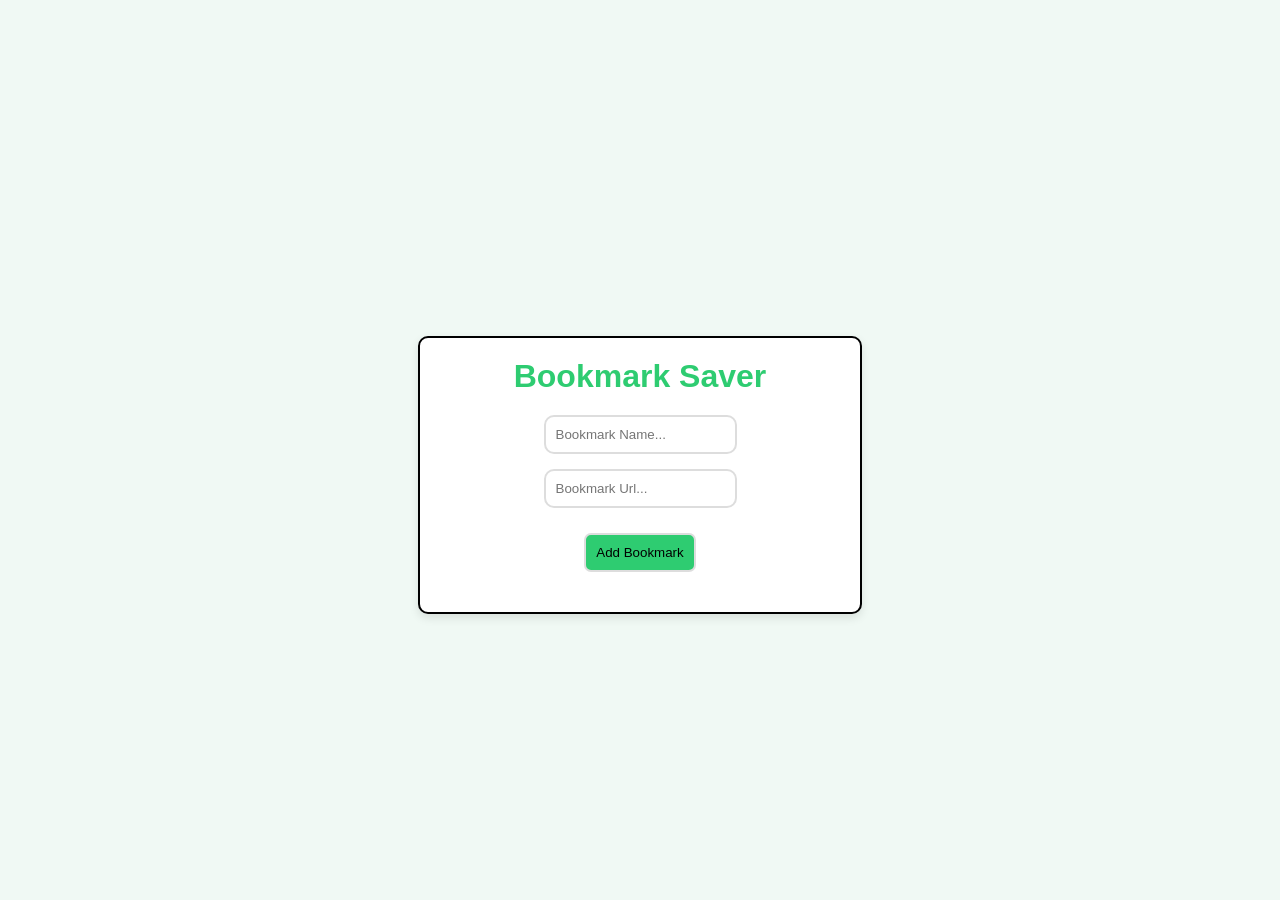
<file: BookMark_Saver/index.html>
<!doctype html>
<html lang="en">
  <head>
    <meta charset="UTF-8" />
    <meta name="viewport" content="width=device-width, initial-scale=1.0" />
    <title>Bookmark Saver</title>
    <link rel="stylesheet" href="style.css" />
  </head>
  <body>
    <div class="app-container">
      <h1>Bookmark Saver</h1>
      <div class="input-container">
        <input
          type="text"
          placeholder="Bookmark Name..."
          id="bookmark-name"
          required
        />
        <input
          type="text"
          placeholder="Bookmark Url..."
          id="bookmark-url"
          required
        />
        <button id="add-bookmark">Add Bookmark</button>
      </div>

      <ul class="bookmark-list" id="bookmark-list"></ul>
    </div>
  </body>
  <script src="index.js"></script>
</html>
</file>
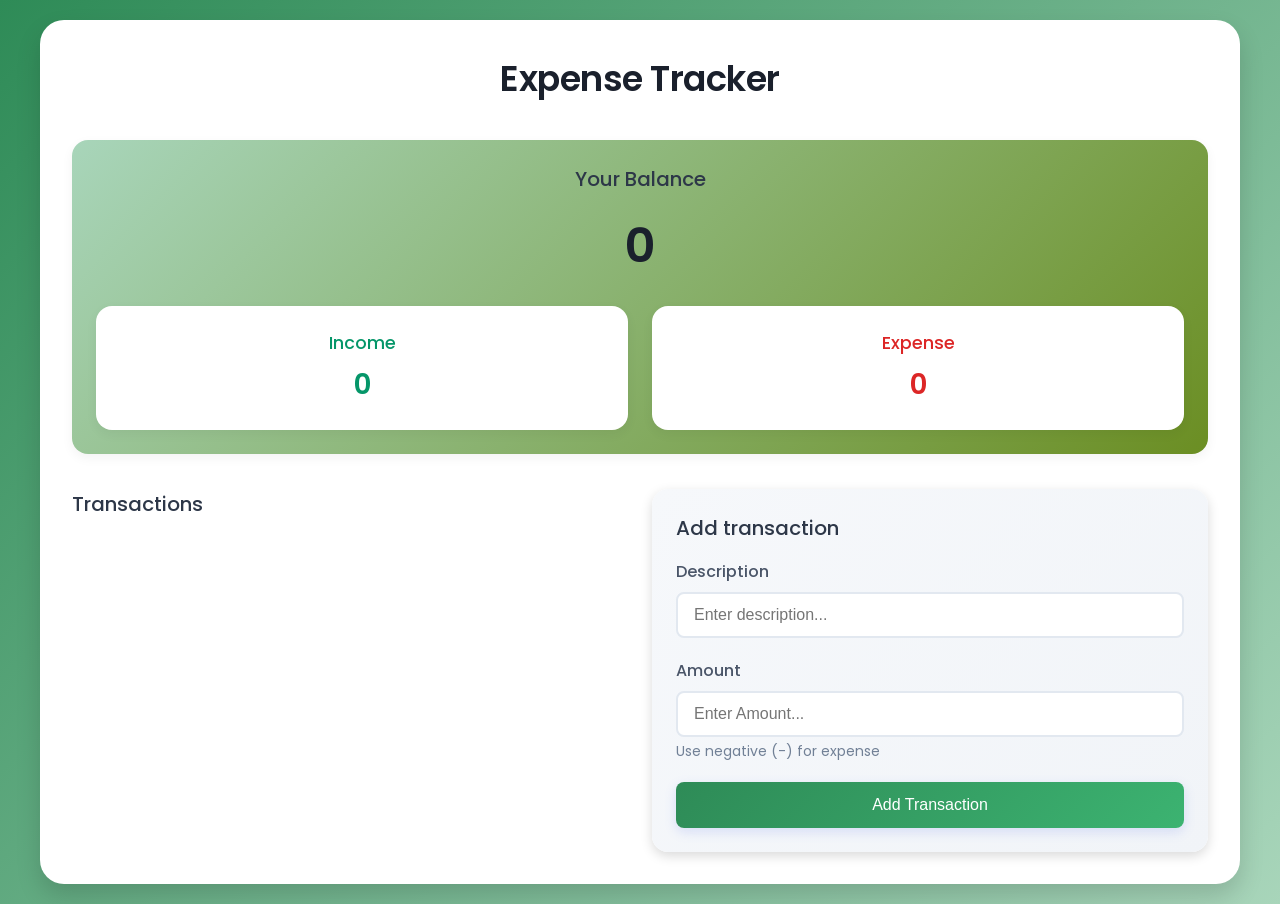
<file: Expense Tracker/index.html>
<!doctype html>
<html lang="en">
  <head>
    <meta charset="UTF-8" />
    <meta name="viewport" content="width=device-width, initial-scale=1.0" />
    <title>Expense tracker</title>
    <link rel="stylesheet" href="style.css" />
    <link
      href="https://fonts.googleapis.com/css?family=Poppins:100,100italic,200,200italic,300,300italic,regular,italic,500,500italic,600,600italic,700,700italic,800,800italic,900,900italic"
      rel="stylesheet"
    />
  </head>
  <body>
    <div class="container">
      <h1>Expense Tracker</h1>

      <div class="balance-container">
        <h2>Your Balance</h2>
        <h1 id="balance">$100</h1>

        <div class="summary">
          <div class="income">
            <h3>Income</h3>
            <p id="income-amount">$100</p>
          </div>
          <div class="expenses">
            <h3>Expense</h3>
            <p id="expense-amount">$100</p>
          </div>
        </div>
      </div>

      <div class="main-content">

        <div class="transaction-container">
          <h2>Transactions</h2>
          <ul id="transaction-list">
            <li></li>
            <li></li>
            <li></li>
            <li></li>
            <li></li>
          </ul>
        </div>

        <div class="form-container">
          <h2>Add transaction</h2>

          <form id="transaction-form">
            <div class="form-group">
              <label for="description">Description</label>
              <input
                type="text"
                id="description"
                placeholder="Enter description..."
                required
              />
            </div>

            <div class="form-group">
              <label for="amount">Amount</label>
              <input
                type="number"
                id="amount"
                placeholder="Enter Amount..."
                required
              />
              <small>Use negative (-) for expense</small>
            </div>

            <button type="submit">Add Transaction</button>
          </form>
        </div>
      </div>
    </div>

    <script src="index.js"></script>
  </body>
</html>
</file>
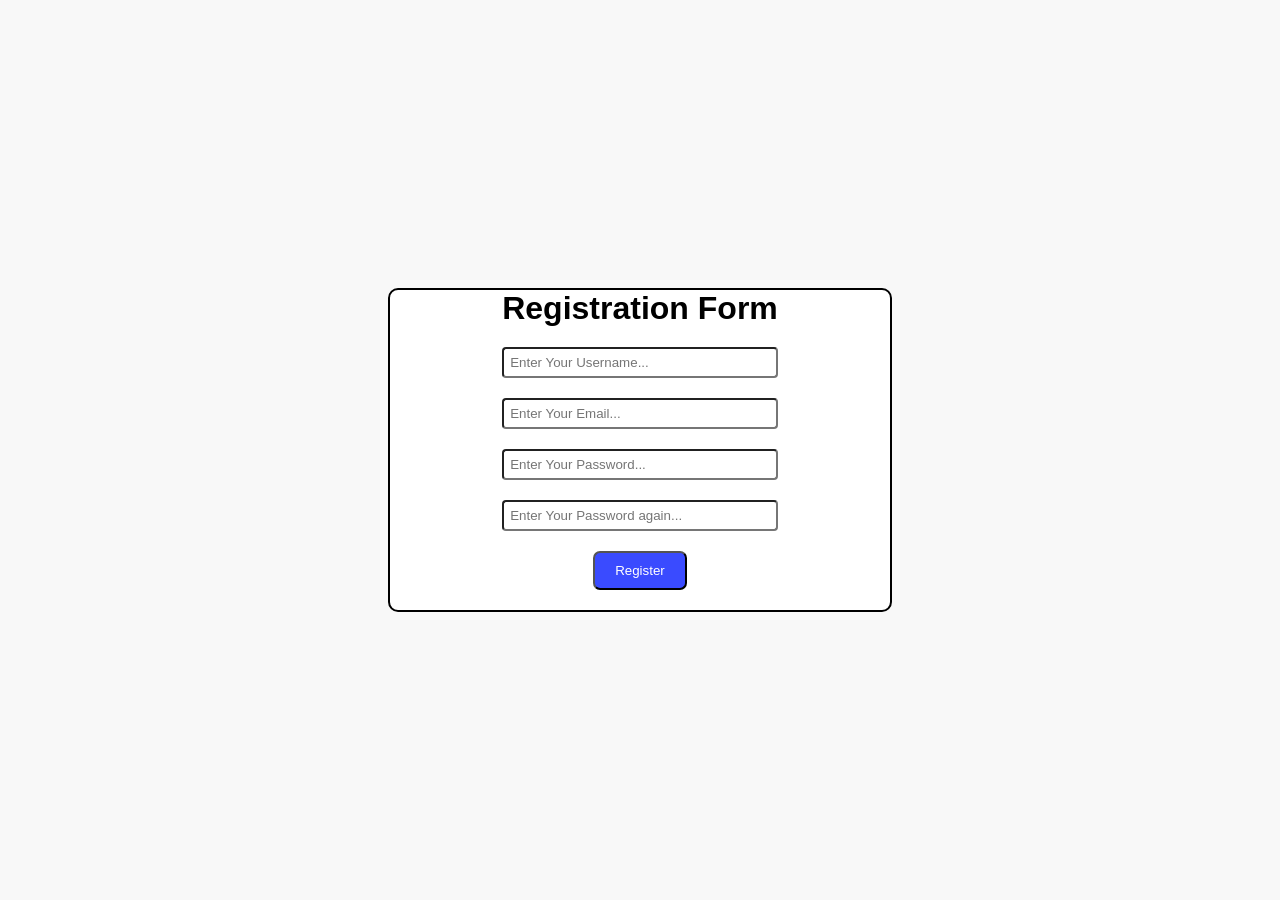
<file: Form_validator/index.html>
<!DOCTYPE html>
<html lang="en">
<head>
    <meta charset="UTF-8">
    <meta name="viewport" content="width=device-width, initial-scale=1.0">
    <title>Document</title>
    <link rel="stylesheet" href="style.css">
</head>
<body>
        <div class="form-container">
            <form>
                <h1>Registration Form</h1>
                <div class="inputs">
                    <input type="text" id="username" placeholder="Enter Your Username..." required >
                    <input type="email" id="email" placeholder="Enter Your Email..." required >
                    <input type="password" id="password" placeholder="Enter Your Password..."  required>
                    <input type="password" id="confirm-password" placeholder="Enter Your Password again..." required >
                </div>

                <button onclick="register()" id="register_button">Register</button>
            </form>
        </div>
</body>

<script src="index.js"></script>
</html>
</file>
<file: BookMark_Saver/style.css>
*{
    font-family: 'Segoe UI', Tahoma, Geneva, Verdana, sans-serif;
    margin: 0;
    padding: 0;
}

body{
    font-family: 'Segoe UI', Tahoma, Geneva, Verdana, sans-serif;
    color: #333;
    background-color: #f0f9f4;
    display: flex;
    justify-content: center;align-items: center;
    flex-direction: row;
    height: 100vh;   
}


.app-container{
    background-color: white;
    margin-top: 50px;
    padding: 20px;
    border-radius: 10px;
    max-width: 600px;
    border: 2px solid black;
    box-shadow: 0 4px 10px rgba(0, 0, 0, 0.1);
    max-width: 400px;
    width: 90% ;
    text-align: center;
}

h1{
    color: #2ecc71;
    margin-bottom: 20px;
     
}

.input-container{
    display: flex;
    justify-content: center;
    align-items: center;
    flex-direction: column;
    gap: 15px;
    margin-bottom: 20px;
}

input{
    padding:10px;
    border-radius: 10px;
    border: 2px solid  #ddd;
}

button{
    padding: 10px;
    border-radius: 7px;
    margin-top: 10px;
    background-color: #2ecc71;
    border: 2px solid #ddd;
    cursor: pointer;
    transition:background-color 0.3s ease-in-out;
}

button:hover{
    background-color: #27ae60;
}

#bookmark-list{
    list-style: none;
    padding: 0;
}

#bookmark-list li{
    background-color: #fff;
    padding: 10px;
    border: 1px solid #ddd;
    border-radius: 4px;
    margin-bottom: 10px;
    display: flex;
    justify-content: space-between;
    align-items: center;
}

#bookmark-list a{
    color: #2ecc71;
    text-decoration: none;

}

#bookmark-list btn{
    background-color: #be3526;
    padding: 5px 10px;
   
}

#bookmark-list btn:hover{
        background-color: #c0392b;
}
</file>
<file: Expense Tracker/style.css>
* {
  margin: 0;
  padding: 0;
  box-sizing: border-box;
}

body {
  background: linear-gradient(135deg, #2e8b57, #a8d5ba);
  min-height: 100vh;
  font-family: "Poppins", sans-serif;
  display: flex;
  align-items: center;
  justify-content: center;
  padding: 20px;
  color: #2d3436;
}

.container {
  width: 100%;
  max-width: 1200px;
  background-color: #fff;
  padding: 2rem;
  border-radius: 24px;
  box-shadow: 0 12px 24px rgba(0, 0, 0, 0.15);
}

h1 {
  text-align: center;
  color: #1a202c;
  margin-bottom: 35px;
  font-size: 2.2rem;
  font-weight: 600;
  letter-spacing: -0.5px;
}

h2 {
  color: #2d3748;
  margin-bottom: 1rem;
  font-size: 1.25rem;
  font-weight: 500;
}

.balance-container {
  text-align: center;
  margin-bottom: 35px;
  padding: 24px;
  background: linear-gradient(135deg, #a8d5ba, #6b8e23);
  border-radius: 1rem;
  box-shadow: 0 4px 12px rgba(0, 0, 0, 0.05);
}

.balance-container h1 {
  font-size: 3rem;
  margin: 15px 0;
}

.summary {
  display: grid;
  grid-template-columns: 1fr 1fr;
  gap: 24px;
  margin-top: 24px;
}

.main-content {
  display: grid;
  grid-template-columns: 1fr 1fr;
  gap: 24px;
}

.income,
.expenses {
  background-color: white;
  padding: 24px;
  border-radius: 1rem;
  box-shadow: 0 4px 12px rgba(0, 0, 0, 0.05);
  transition: transform 0.2s ease;
}

.income:hover,
.expenses:hover {
  transform: translateY(-2px);
}

.income h3 {
  color: #059669;
  font-size: 1.1rem;
  font-weight: 500;
}

.expenses h3 {
  color: #dc2626;
  font-size: 1.1rem;
  font-weight: 500;
}

.income p,
.expenses p {
  margin-top: 8px;
  font-size: 1.75rem;
  font-weight: 600;
}

.income p {
  color: #059669;
}

.expenses p {
  color: #dc2626;
}

.transaction-container {
  height: 100%;
  display: flex;
  flex-direction: column;
}

#transaction-list {
  list-style: none;
  max-height: 500px;
  overflow-y: auto;
  padding-right: 8px;
  flex-grow: 1;
}

#transaction-list::-webkit-scrollbar {
  width: 8px;
}

#transaction-list::-webkit-scrollbar-track {
  /* track is the bg of the scrollbar */
  background-color: #f1f1f1;
  border-radius: 4px;
}
#transaction-list::-webkit-scrollbar-thumb {
  /* thumb is the draggble part of the scrollbar */
  background-color: #cbd5e0;
  border-radius: 4px;
}
#transaction-list::-webkit-scrollbar-thumb:hover {
  background-color: #a0aec0;
}

.transaction {
  display: flex;
  justify-content: space-between;
  align-items: center;
  padding: 1rem 1.2rem;
  margin-bottom: 12px;
  border-radius: 12px;
  background-color: #fff;
  box-shadow: 0 2px 8px rgba(0, 0, 0, 0.05);
  transition: all 0.2s ease;
  border-right: 5px solid;
  animation: slideIn 0.3s ease;
}

@keyframes slideIn {
  from {
    opacity: 0;
    transform: translateX(-20px);
  }

  to {
    opacity: 1;
    transform: translateX(0px);
  }
}

.transaction:hover {
  transform: translateX(4px);
  box-shadow: 0 4px 12px rgba(0, 0, 0, 0.1);
}

.transaction.income {
  border-right-color: #059669;
}

.transaction.expense {
  border-right-color: #dc2626;
}

.transaction .delete-btn {
  background: none;
  border: none;
  color: #dc2626;
  cursor: pointer;
  font-size: 1.4rem;
  opacity: 0;
  transition: all 0.2s ease;
  padding: 4px 8px;
  border-radius: 4px;
  margin-left: 12px;
}

.transaction:hover .delete-btn {
  opacity: 1;
}

.transaction .delete-btn:hover {
  background-color: #fee2e2;
  transform: scale(1.1);
}

.form-container {
  background: linear-gradient(135deg, #f6f8fb, #f1f4f8);
  padding: 24px;
  border-radius: 16px;
  box-shadow: 0 4px 12px rgba(0, 0, 0, 0.15);
  height: 100%;
  display: flex;
  flex-direction: column;
}

.form-container form {
  height: 100%;
  display: flex;
  flex-direction: column;
}

.form-group {
  margin-bottom: 20px;
}

label {
  display: block;
  margin-bottom: 8px;
  color: #4a5568;
  font-weight: 500;
}

input {
  width: 100%;
  padding: 12px 16px;
  border: 2px solid #e2e8f0;
  border-radius: 8px;
  font-size: 1rem;
  transition: all 0.2s ease;
  background-color: white;
}

input:focus {
  outline: none;
  border-color: #667eea;
  box-shadow: 0 0 0 3px rgba(102, 126, 234, 0.1);
}

input:hover {
  border-color: #cbd5e0;
}

small {
  color: #718096;
  font-size: 0.875rem;
  margin-top: 4px;
  display: block;
}

button[type="submit"] {
  width: 100%;
  padding: 14px;
  background: linear-gradient(135deg, #2e8b57 0%, #3cb371 100%);
  color: white;
  border: none;
  border-radius: 8px;
  cursor: pointer;
  font-size: 1rem;
  font-weight: 500;
  transition: all 0.2s ease;
  box-shadow: 0 4px 12px rgba(102, 126, 234, 0.2);
  margin-top: auto;
}

button[type="submit"]:hover {
  transform: translateY(-2px);
  box-shadow: 0 6px 16px rgba(102, 126, 234, 0.3);
}

button[type="submit"]:active {
  transform: translateY(0);
}

/* responsiveness */

@media (max-width: 900px) {
  .main-content {
    grid-template-columns: 1fr;
  }

  #transaction-list {
    max-height: 300px;
  }
}

@media (max-width: 480px) {
  .container {
    padding: 24px;
  }

  .summary {
    grid-template-columns: 1fr;
    gap: 16px;
  }

  .balance-container h1 {
    font-size: 2.5rem;
  }

  .income p,
  .expenses p {
    font-size: 1.5rem;
  }

  .transaction {
    padding: 14px 16px;
  }

  h1 {
    font-size: 1.8rem;
  }
}
</file>
<file: Form_validator/style.css>
*{
    margin: 0;
    padding: 0;
}


body{
    display: flex;
    justify-content: center;
    align-items: center;
    height: 100vh;
    background-color: #f7f4f4;
    font-family: 'Segoe UI', Tahoma, Geneva, Verdana, sans-serif;
    text-align: center;
     background-color: #f8f8f8;
}

.form-container{
    display: flex;
    justify-content: center;
    align-items: center;
    max-width: 500px;
    width: 90%;
    border: 2px solid black;
    border-radius: 10px;
    background-color: #fff;
}

.inputs{
    display: flex;
    flex-direction: column;
    gap: 20px;
    margin: 20px 0;
}

input{
    padding: 6px;
    border-radius: 4px;
}

input:hover{
    font-size:15px;
}

button{
    padding: 10px 20px;
    margin-bottom: 20px;
    border-radius: 7px;
    background-color: rgb(58, 75, 255);
    color: white;
}
</file>
